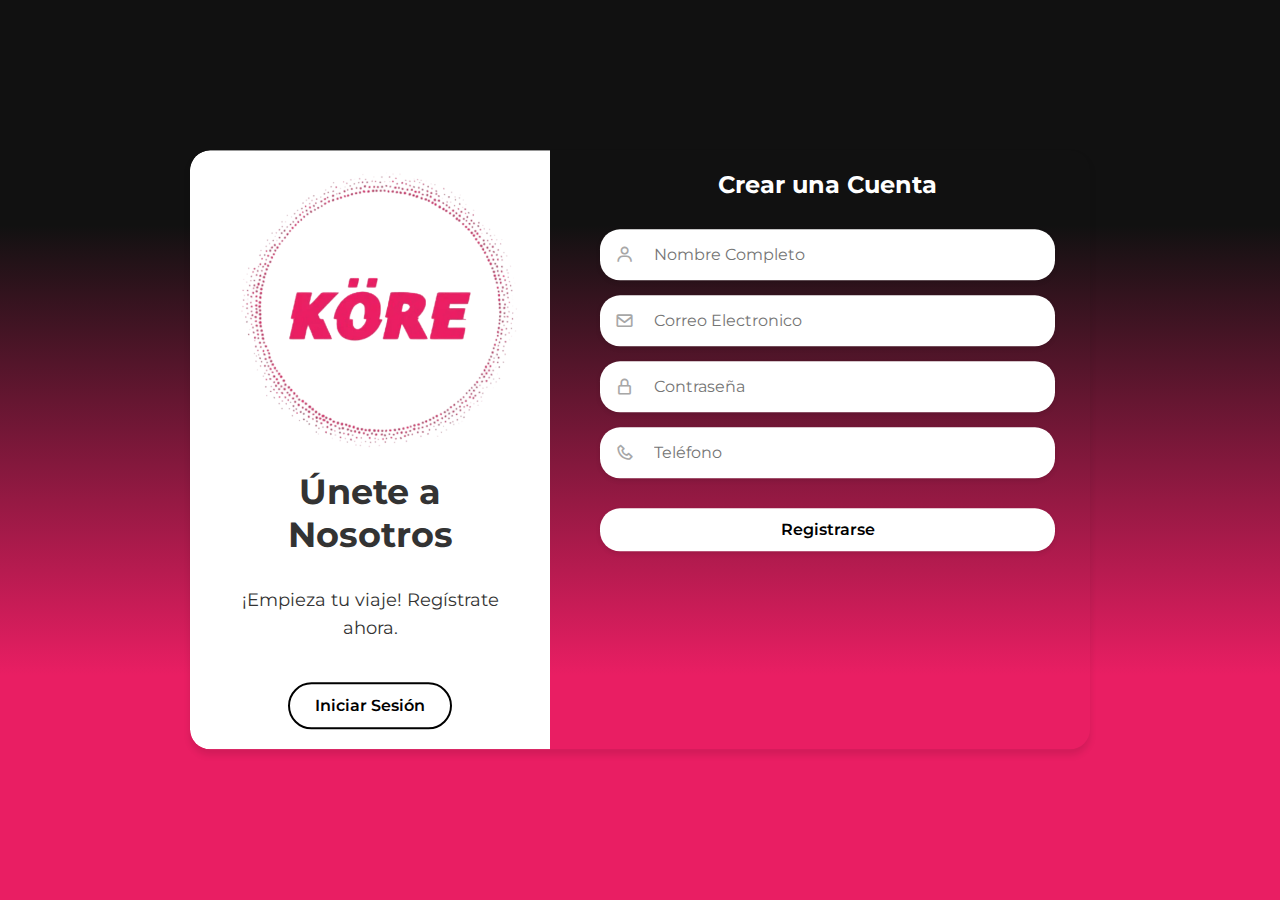
<file: frontend-KORE/views/carrito.html>
<!DOCTYPE html>
<html lang="es">
  <head>
    <meta charset="UTF-8" />
    <meta name="viewport" content="width=device-width, initial-scale=1.0" />
    <title>Carrito de Compra - KÖRE Streetwear</title>
    <link
      rel="shortcut icon"
      href="../assest/icon/KORE_logo_blanconegro_definitivo.webp"
    />
    <link rel="stylesheet" href="../css/style.css" />
    <link rel="stylesheet" href="../css/carrito.css" />
    <link
      href="https://fonts.googleapis.com/css2?family=Material+Symbols+Outlined"
      rel="stylesheet"
    />
  </head>
  <body>
    <header>
      <input type="checkbox" id="menu-tienda" class="menu-tienda" />
      <label for="menu-tienda" class="material-symbols-outlined menu-icon"
        >menu_open</label
      >
      <nav id="sideNav">
        <ul>
          <li>
            <a href="../index.html"
              ><img
                src="../assest/icon/KORE_logo_definitivo.webp"
                alt="logo de la tienda"
            /></a>
          </li>
          <li><a href="nosotros.html" class="enlace">Nosotros</a></li>
          <li><a href="tienda.html" class="enlace">Tienda</a></li>
          <li><a href="contacto.html" class="enlace">Contacto</a></li>
          <li id="menuUsuarios"><a href="usuarios.html" class="enlace">Usuarios</a></li>
          <li><a href="carrito.html" class="enlace">Carrito</a></li>
          <li class="user-info">
            <a href="perfil.html" class="enlace"
              ><span id="nombreUsuario"></span
            ></a>
          </li>
          <li class="boton_logout">
            <button id="logout">
              <img src="../assest/icon/apagar.webp" alt="logo de logout " />
            </button>
          </li>
        </ul>
      </nav>
      <div class="logo">
        <h1>KÖRE Streetwear</h1>
      </div>
    </header>

    <main class="carrito-container">
      <h2 class="titulo-carrito">Tu Carrito de Compra</h2>

      <section class="productos-carrito">
        <div id="lista-productos-carrito" class="lista-productos">
          <p class="carrito-vacio-mensaje">Tu carrito está vacío.</p>
        </div>
      </section>

      <section class="resumen-carrito">
        <h2>Resumen del Pedido</h2>
        <div class="linea-resumen">
          <span>Subtotal:</span>
          <span id="subtotal-carrito">0.00€</span>
        </div>
        <div class="linea-resumen">
          <span>Envío:</span>
          <span id="envio-carrito">5.00€</span>
        </div>
        <div class="linea-resumen total">
          <span>Total:</span>
          <span id="total-carrito">0.00€</span>
        </div>
        <button id="boton-checkout" class="boton-final" disabled>
          Proceder al Pago
        </button>
        <button
          id="vaciar-carrito"
          class="boton-final vaciar-carrito-btn"
          disabled
        >
          Vaciar Carrito
        </button>
      </section>
    </main>

    <footer>
      <p>2025 &copy; Aitor Perez</p>
    </footer>
    
  </body>
  <script type="module" src="../js/auth.js"></script>
    <script type="module" src="../js/me.js"></script>
    <script type="module" src="../js/user-info.js"></script>
    <script type="module" src="../js/logout.js"></script>
    <script type="module" src="../js/cartUtils.js"></script>
    <script type="module" src="../js/carrito.js"></script>
</html>
</file>
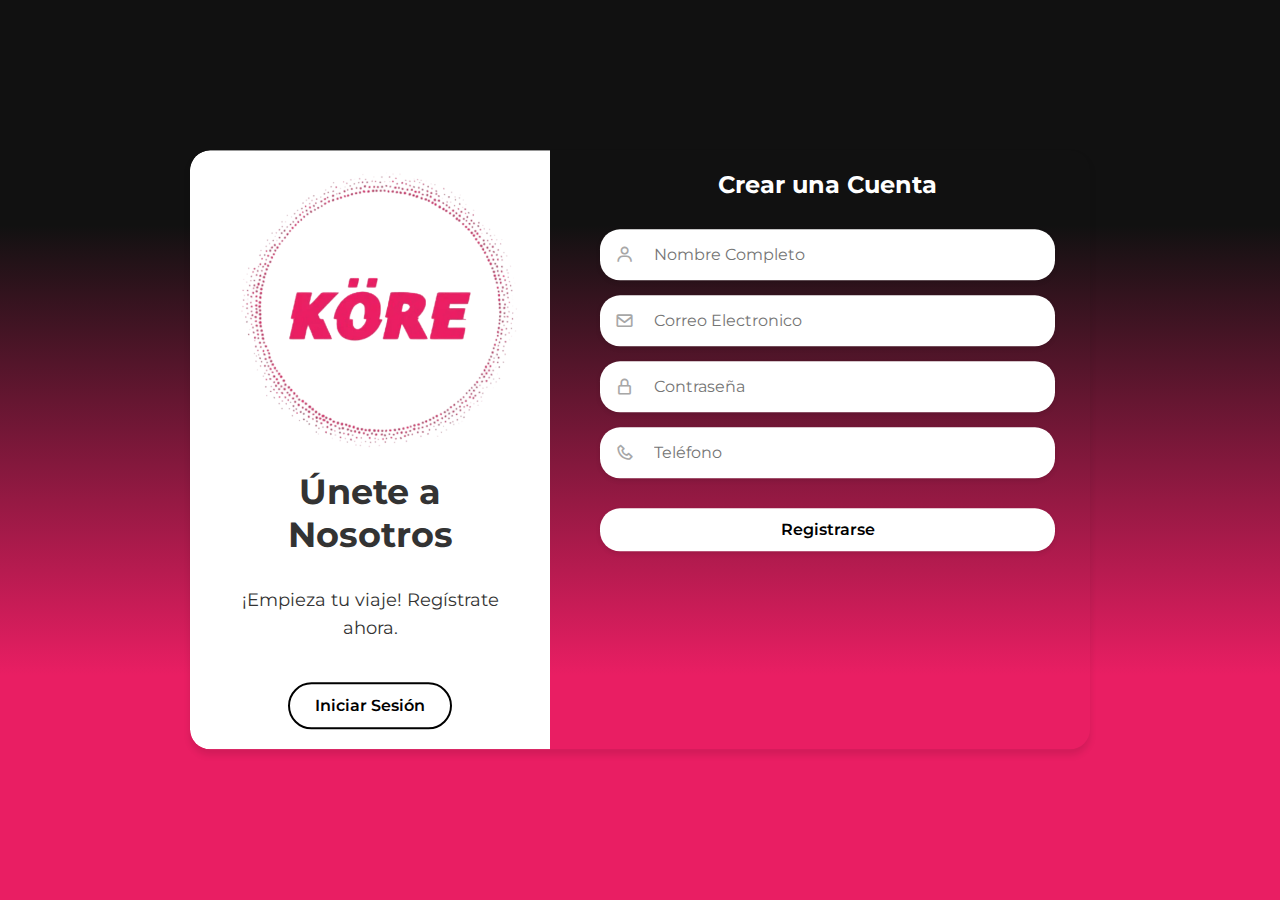
<file: frontend-KORE/views/contacto.html>
<!DOCTYPE html>
<html lang="en">

<head>
    <meta charset="UTF-8" />
    <meta name="viewport" content="width=device-width, initial-scale=1.0" />
    <title>Contacto - KÖRE Streetwear</title>
    <link rel="shortcut icon" href="../assest/icon/KORE_logo_blanconegro_definitivo.webp" />
    <link rel="stylesheet" href="../css/style.css">
    <link rel="stylesheet" href="../css/contacto.css">
    <link href="https://fonts.googleapis.com/css2?family=Material+Symbols+Outlined" rel="stylesheet" />
</head>
<!--EL CONTENIDO DE LA PÁGINA-->

<body>
    <!------------CABECERA Y NAVEGACIÓN-------->
    <header>

        <!-- INPUT OCULTO QUE CONTROLA EL MENÚ -->
        <input type="checkbox" id="menu-tienda" class="menu-tienda" />

        <!-- ICONO DE MENÚ COMO LABEL -->
        <label for="menu-tienda" class="material-symbols-outlined menu-icon">menu_open</label>

        <!-- MENÚ LATERAL -->
        <nav id="sideNav">
        <ul>
          <li>
            <a href="../index.html"
              ><img
                src="../assest/icon/KORE_logo_definitivo.webp"
                alt="logo de la tienda"
            /></a>
          </li>
          <li><a href="nosotros.html" class="enlace">Nosotros</a></li>
          <li><a href="tienda.html" class="enlace">Tienda</a></li>
          <li><a href="contacto.html" class="enlace">Contacto</a></li>
          <li id="menuUsuarios"><a href="usuarios.html" class="enlace">Usuarios</a></li>
          <li><a href="carrito.html" class="enlace">Carrito</a></li>
          <li class="user-info"><a href="perfil.html" class="enlace"><span id="nombreUsuario"></span></a></li>
                <li class="boton_logout"><button id="logout"><img
                src="../assest/icon/apagar.webp"
                alt="logo de logout "
            /></button></li>
        </ul>
      </nav>

        <div class="header-content">
            <h1>KÖRE Streetwear</h1>
        </div>
    </header>

    <!------------CONTENIDO PRINCIPAL-------->
    <main>
        <section>
            <h2>Contacto</h2>
            <p>¿Tienes alguna duda o quieres saber más de nuestros productos? Escríbenos:</p>

            <form action="KÖREStreetwear@gmail.com" method="post" enctype="text/plain">
                <label for="nombre">Nombre:</label><br>
                <input type="text" id="nombre" name="nombre" required>
                <br>
                <label for="email">Correo electrónico:</label>
                <br>
                <input type="email" id="email" name="email" required>
                <br>
                <label for="mensaje">Mensaje:</label><br>
                <textarea id="mensaje" name="mensaje"></textarea>
                <br>
                <input type="submit" value="Enviar">
                <input type="reset" value="Borrar">
            </form>
        </section>
    </main>

    <!------------CONTENIDO ADICIONAL-------->
    <aside>
        <p>TAmbien nos puedes encontrar en: </p>
        <img src="../assest/image/facebook_logo.webp" alt="logo de facebook" height="50" width="50">
        <img src="../assest/image/Instagram_logo.webp" alt="logo de instagram" height="50" width="50">
        <img src="../assest/image/Twitter-Emblem.webp" alt="logo de twiter" height="50" width="90">
    </aside>
    <!------------PIE DE PÁGINA-------->
    <footer>
        <p>2025 &copy; Aitor Perez</p>
    </footer>
</body>
    <script src="../js/auth.js"></script>
    <script src="../js/me.js">
    </script> <script src="../js/user-info.js">
    </script> <script src="../js/logout.js"></script>
</html>
</file>
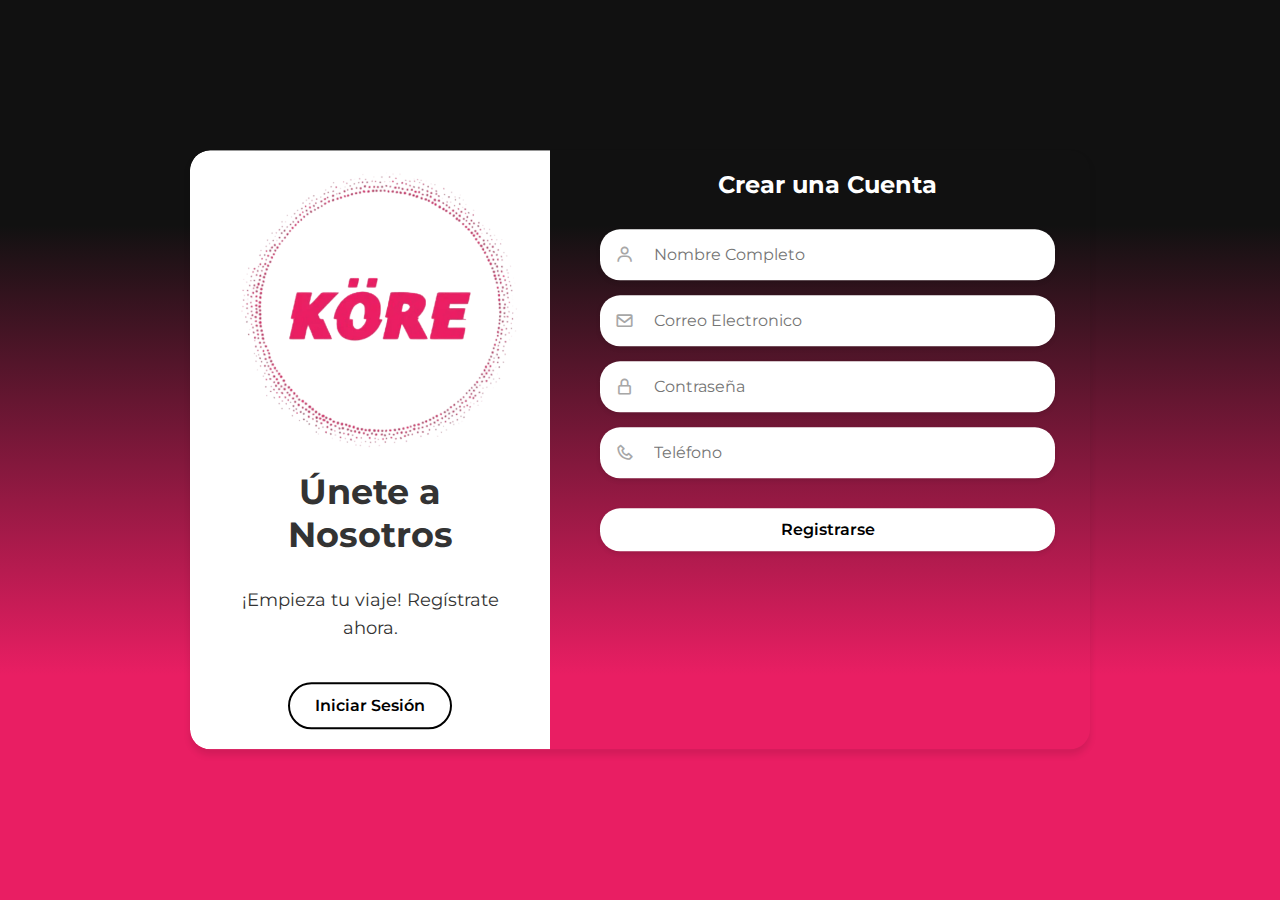
<file: frontend-KORE/views/inicio_registro.html>
<!DOCTYPE html>
<html lang="es">
<head>
    <meta charset="UTF-8">
    <meta name="viewport" content="width=device-width, initial-scale=1.0">
    <title>Inicio sesión y Registro - KÖRE Streetwear</title>
    <link rel="preconnect" href="https://fonts.googleapis.com">
    <link rel="preconnect" href="https://fonts.gstatic.com" crossorigin>
    <link href="https://fonts.googleapis.com/css2?family=Montserrat:wght@300;400;500;600;700&display=swap" rel="stylesheet">
    <link href='https://unpkg.com/boxicons@2.1.4/css/boxicons.min.css' rel='stylesheet'>
    <link rel="stylesheet" href="../css/inicio_registro.css">
    
</head>
<body>
    <div class="container-form register">
        <div class="information">
            <div class="info-childs">
                <img src="../assest/icon/KORE_logo_definitivo.webp" alt="Logo KORE">
                <h2>Únete a Nosotros</h2>
                <p>¡Empieza tu viaje! Regístrate ahora.</p>
                <input type="button" value="Iniciar Sesión" id="sign-in">
            </div>
        </div>
        <div class="form-information">
            <div class="form-information-childs">
                <h2>Crear una Cuenta</h2>
                <form class="form form-register" novalidate>
                    <div>
                        <label>
                            <i class='bx bx-user' ></i>
                            <input type="text" placeholder="Nombre Completo" name="userName">
                        </label>
                    </div>
                    <div>
                        <label >
                            <i class='bx bx-envelope' ></i>
                            <input type="email" placeholder="Correo Electronico" name="userEmail">
                        </label>
                    </div>
                    <div>
                        <label>
                            <i class='bx bx-lock-alt' ></i>
                            <input type="password" placeholder="Contraseña" name="userPassword">
                        </label>
                    </div>
                    <div>
                        <label>
                            <i class='bx bx-phone' ></i>
                            <input type="text" placeholder="Teléfono" name="phone">
                        </label>
                    </div>
                    <input type="submit" value="Registrarse">
                    <div class="alerta-error">Todos los campos son obligatorios</div>
                    <div class="alerta-exito">Te registraste correctamente</div>
                </form>
            </div>
        </div>
    </div>

    <div class="container-form login hide">
        <div class="information">
            <div class="info-childs">
                <img src="../assest/icon/KORE_logo_definitivo.webp" alt="Logo KORE">
                <h2>Bienvenido de Nuevo</h2>
                <p>Accede a tu cuenta para continuar.</p>
                <input type="button" value="Regístrarse" id="sign-up">
            </div>
        </div>
        <div class="form-information">
            <div class="form-information-childs">
                <h2>Iniciar Sesión</h2>
                <form class="form form-login" novalidate>
                    <div>
                        <label >
                            <i class='bx bx-envelope' ></i>
                            <input type="email" placeholder="Correo Electronico" name="userEmail">
                        </label>
                    </div>
                    <div>
                        <label>
                            <i class='bx bx-lock-alt' ></i>
                            <input type="password" placeholder="Contraseña" name="userPassword">
                        </label>
                    </div>
                    <input type="submit" value="Iniciar Sesión">
                    <div class="alerta-error">Todos los campos son obligatorios</div>
                    <div class="alerta-exito">Te registraste correctamente</div>
                </form>
            </div>
        </div>
    </div>
    
</body>
<script src="../js/inicio_registro.js"></script>
    <script src="../js/register.js"></script>
    <script src="../js/login.js"></script>
</html>
</file>
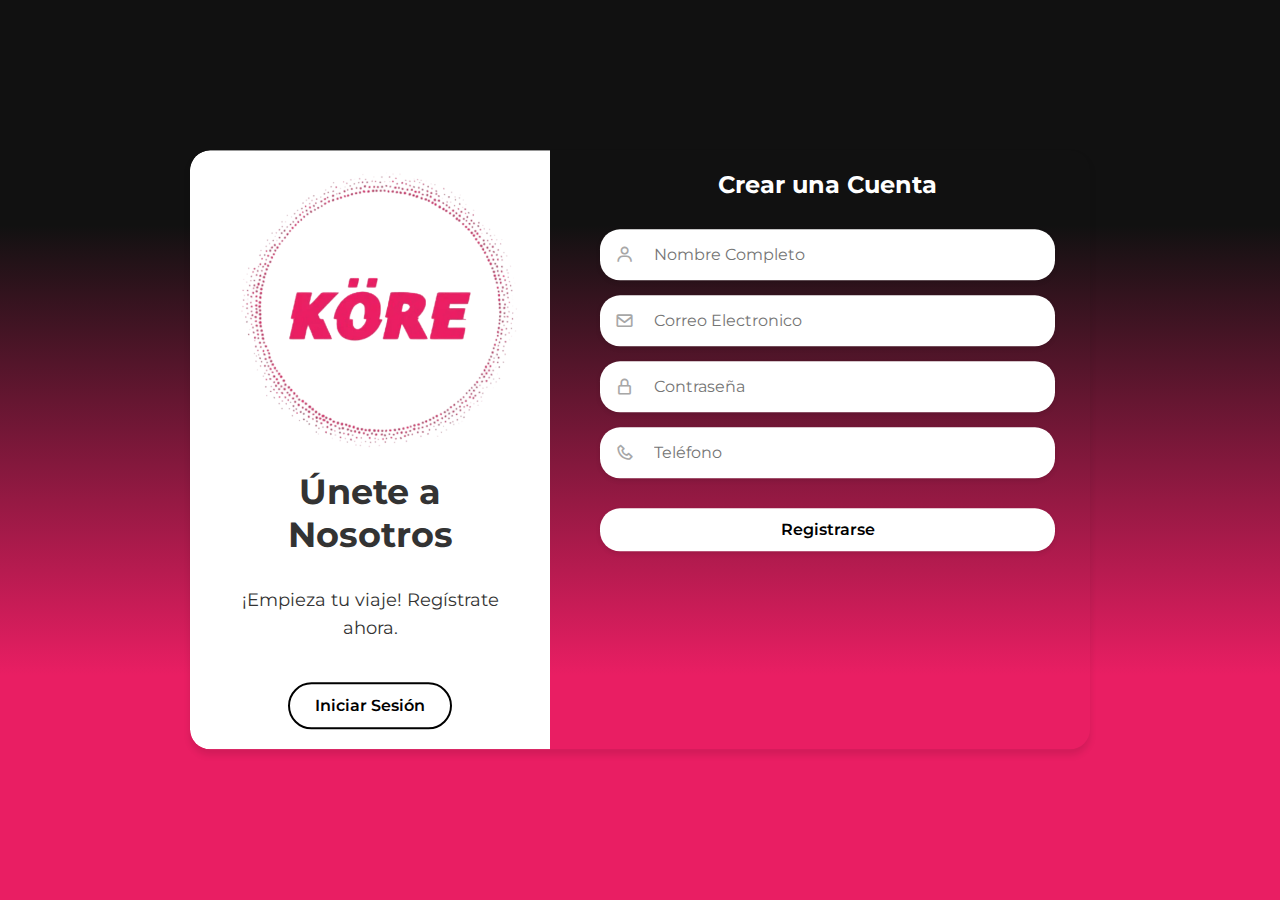
<file: frontend-KORE/views/nosotros.html>
<!DOCTYPE html>
<html lang="en">
  <head>
    <meta charset="UTF-8" />
    <meta name="viewport" content="width=device-width, initial-scale=1.0" />
    <title>Contacto - KÖRE Streetwear</title>
    <link
      rel="shortcut icon"
      href="../assest/icon/KORE_logo_blanconegro_definitivo.webp"
    />
    <link rel="stylesheet" href="../css/style.css" />
    <link rel="stylesheet" href="../css/nosotros.css" />
    <link
      href="https://fonts.googleapis.com/css2?family=Material+Symbols+Outlined"
      rel="stylesheet"
    />
  </head>
  <!--EL CONTENIDO DE LA PÁGINA-->

  <body>
    <!------------CABECERA Y NAVEGACIÓN-------->
    <header>
      <!-- INPUT OCULTO QUE CONTROLA EL MENÚ -->
      <input type="checkbox" id="menu-tienda" class="menu-tienda" />

      <!-- ICONO DE MENÚ COMO LABEL -->
      <label for="menu-tienda" class="material-symbols-outlined menu-icon"
        >menu_open</label
      >

      <!-- MENÚ LATERAL -->
      <nav id="sideNav">
        <ul>
          <li>
            <a href="../index.html"
              ><img
                src="../assest/icon/KORE_logo_definitivo.webp"
                alt="logo de la tienda"
            /></a>
          </li>
          <li><a href="nosotros.html" class="enlace">Nosotros</a></li>
          <li><a href="tienda.html" class="enlace">Tienda</a></li>
          <li><a href="contacto.html" class="enlace">Contacto</a></li>
          <li id="menuUsuarios"><a href="usuarios.html" class="enlace">Usuarios</a></li>
          <li><a href="carrito.html" class="enlace">Carrito</a></li>
          <li class="user-info">
            <a href="perfil.html" class="enlace"
              ><span id="nombreUsuario"></span
            ></a>
          </li>
          <li class="boton_logout">
            <button id="logout">
              <img src="../assest/icon/apagar.webp" alt="logo de logout " />
            </button>
          </li>
        </ul>
      </nav>

      <div class="header-content">
        <h1>KÖRE Streetwear</h1>
      </div>
    </header>

    <!------------CONTENIDO PRINCIPAL-------->
    <main>
      <h2>Sobre Nosotros</h2>

      <section>
        <article>
          <h3>Quiénes Somos</h3>
          <p>
            Somos una tienda de ropa apasionada por la moda y el estilo. Desde
            nuestros inicios, hemos trabajado para ofrecer prendas de calidad
            que reflejen la personalidad de nuestros clientes.
          </p>
        </article>

        <article>
          <h3>Nuestra Misión</h3>
          <p>
            Brindar una experiencia de compra única, con productos que combinan
            tendencia y comodidad, buscando siempre satisfacer las necesidades
            de quienes confían en nosotros.
          </p>
        </article>

        <article>
          <h3>Valores</h3>
          <ul>
            <li>Calidad en cada prenda</li>
            <li>Atención al cliente personalizada</li>
            <li>Sostenibilidad y responsabilidad social</li>
            <li>Pasión por la moda</li>
          </ul>
        </article>
      </section>
    </main>

    <!------------CONTENIDO ADICIONAL-------->

    <!------------PIE DE PÁGINA-------->
    <footer>
      <p>2025 &copy; Aitor Perez</p>
    </footer>
  </body>
  <script src="../js/auth.js"></script>
  <script src="../js/me.js"></script>
  <script src="../js/user-info.js"></script>
  <script src="../js/logout.js"></script>
</html>
</file>
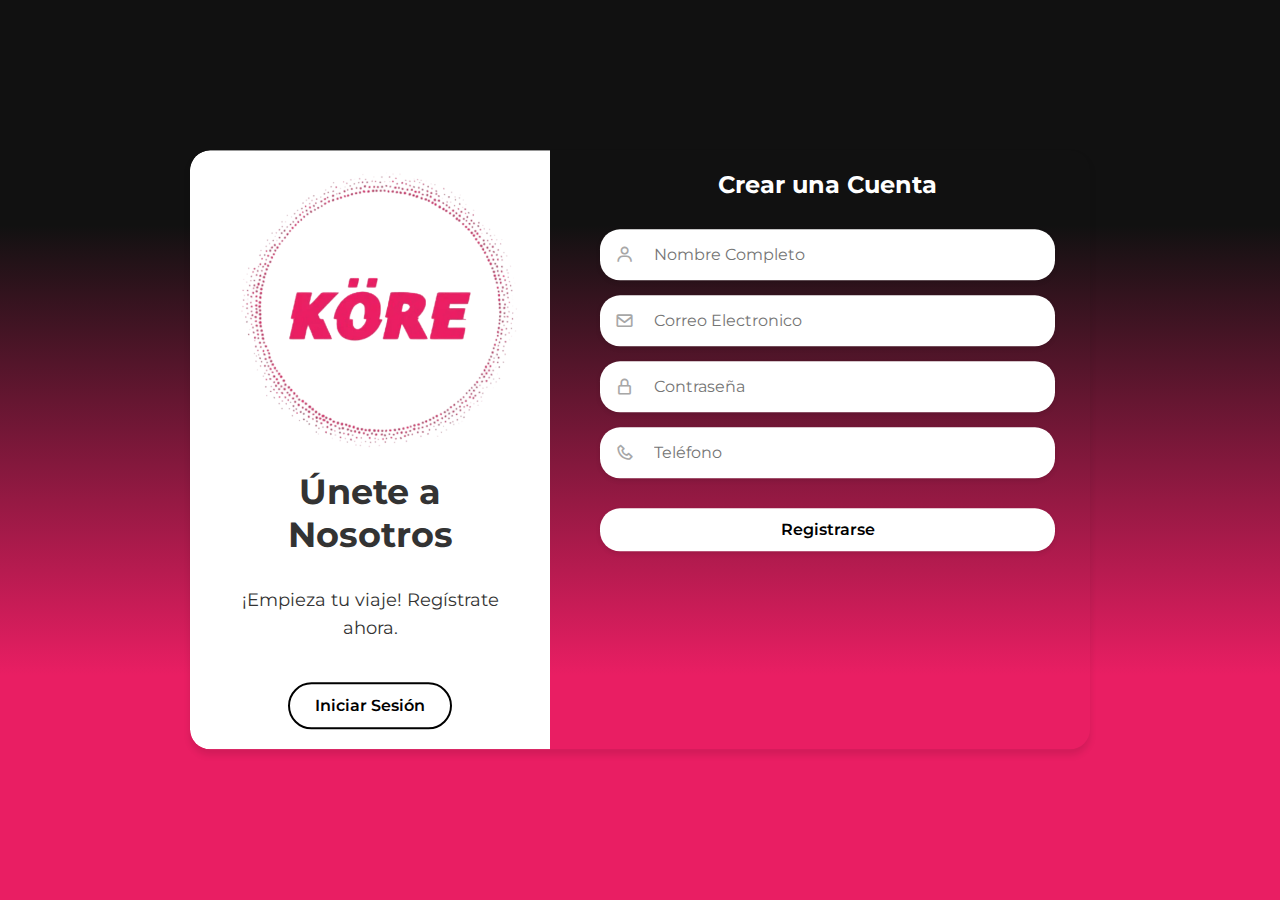
<file: frontend-KORE/views/perfil.html>
<!DOCTYPE html>
<html lang="en">
  <head>
    <meta charset="UTF-8" />
    <meta name="viewport" content="width=device-width, initial-scale=1.0" />
    <title>Perfil - KÖRE Streetwear</title>
    <link
      rel="shortcut icon"
      href="../assest/icon/KORE_logo_blanconegro_definitivo.webp"
    />
    <link rel="stylesheet" href="../css/style.css" />
    <link rel="stylesheet" href="../css/perfil.css" />
    <link
      href="https://fonts.googleapis.com/css2?family=Material+Symbols+Outlined"
      rel="stylesheet"
    />
  </head>

  <body>
    <!------------CABECERA Y NAVEGACIÓN-------->
    <header>
      <!-- INPUT OCULTO QUE CONTROLA EL MENÚ -->
      <input type="checkbox" id="menu-tienda" class="menu-tienda" />

      <!-- ICONO DE MENÚ COMO LABEL -->
      <label for="menu-tienda" class="material-symbols-outlined menu-icon"
        >menu_open</label
      >

      <!-- MENÚ LATERAL (NO TOCADO) -->
      <nav id="sideNav">
        <ul>
          <li>
            <a href="../index.html">
              <img
                src="../assest/icon/KORE_logo_definitivo.webp"
                alt="logo de la tienda"
              />
            </a>
          </li>
          <li><a href="nosotros.html" class="enlace">Nosotros</a></li>
          <li><a href="tienda.html" class="enlace">Tienda</a></li>
          <li><a href="contacto.html" class="enlace">Contacto</a></li>
          <li id="menuUsuarios">
            <a href="usuarios.html" class="enlace">Usuarios</a>
          </li>
          <li><a href="carrito.html" class="enlace">Carrito</a></li>
          <li class="user-info">
            <a href="perfil.html" class="enlace"
              ><span id="nombreUsuario"></span
            ></a>
          </li>
          <li class="boton_logout">
            <button id="logout">
              <img src="../assest/icon/apagar.webp" alt="logo de logout" />
            </button>
          </li>
        </ul>
      </nav>

      <div class="header-content">
        <h1>Perfil de Usuario</h1>
      </div>
    </header>

    <!------------CONTENIDO PRINCIPAL-------->
    <main>
      <!-- INFORMACIÓN DEL USUARIO -->
      <section>
        <form>
          <fieldset>
            <legend>Información Personal</legend>

            <label for="nombre">Nombre:</label><br />
            <input type="text" id="nombre" readonly />
            <br />
            <br />
            <label for="apellido">Apellido:</label><br />
            <input
              type="text"
              id="apellido"
              name="apellido"
              readonly
            /><br /><br />

            <label for="email">Correo Electrónico:</label><br />
            <input type="email" id="email" name="email" readonly /><br /><br />

            <label for="rol">Rol:</label><br />
            <input type="text" id="rol" name="rol" readonly /><br /><br />

            <label for="telefono">Teléfono:</label><br />
            <input
              type="tel"
              id="telefono"
              name="telefono"
              readonly
            /><br /><br />

            <label for="fecha_registro">Fecha de registro:</label><br />
            <input
              type="text"
              id="fecha_registro"
              name="fecha_registro"
              readonly
            /><br /><br />
          </fieldset>
        </form>
      </section>

      <!-- HISTORIAL DE COMPRAS -->
      <section>
        <h2>Historial de Compras</h2>

        <table>
          <thead>
            <tr>
              <th>ID Pedido</th>
              <th>Fecha</th>
              <th>Total</th>
              <th>Estado</th>
              <th>DETALLES</th>
            </tr>
          </thead>
          <tbody id="historialCompras">
            <!-- Ejemplo -->
          </tbody>
        </table>
      </section>
    </main>

    <!------------PIE DE PÁGINA-------->
    <footer>
      <p>2025 &copy; Aitor Perez</p>
    </footer>
    <div id="modalDetalle" class="modal-overlay" style="display: none">
      <div class="modal-content">
        <button onclick="cerrarModalDetalle()">Cerrar</button>
        <div id="contenidoDetalle"></div>
      </div>
    </div>
  </body>
  <script src="../js/auth.js"></script>
  <script src="../js/me.js"></script>
  <script src="../js/user-info.js"></script>
  <script src="../js/logout.js"></script>
  <script src="../js/perfil.js"></script>
</html>
</file>
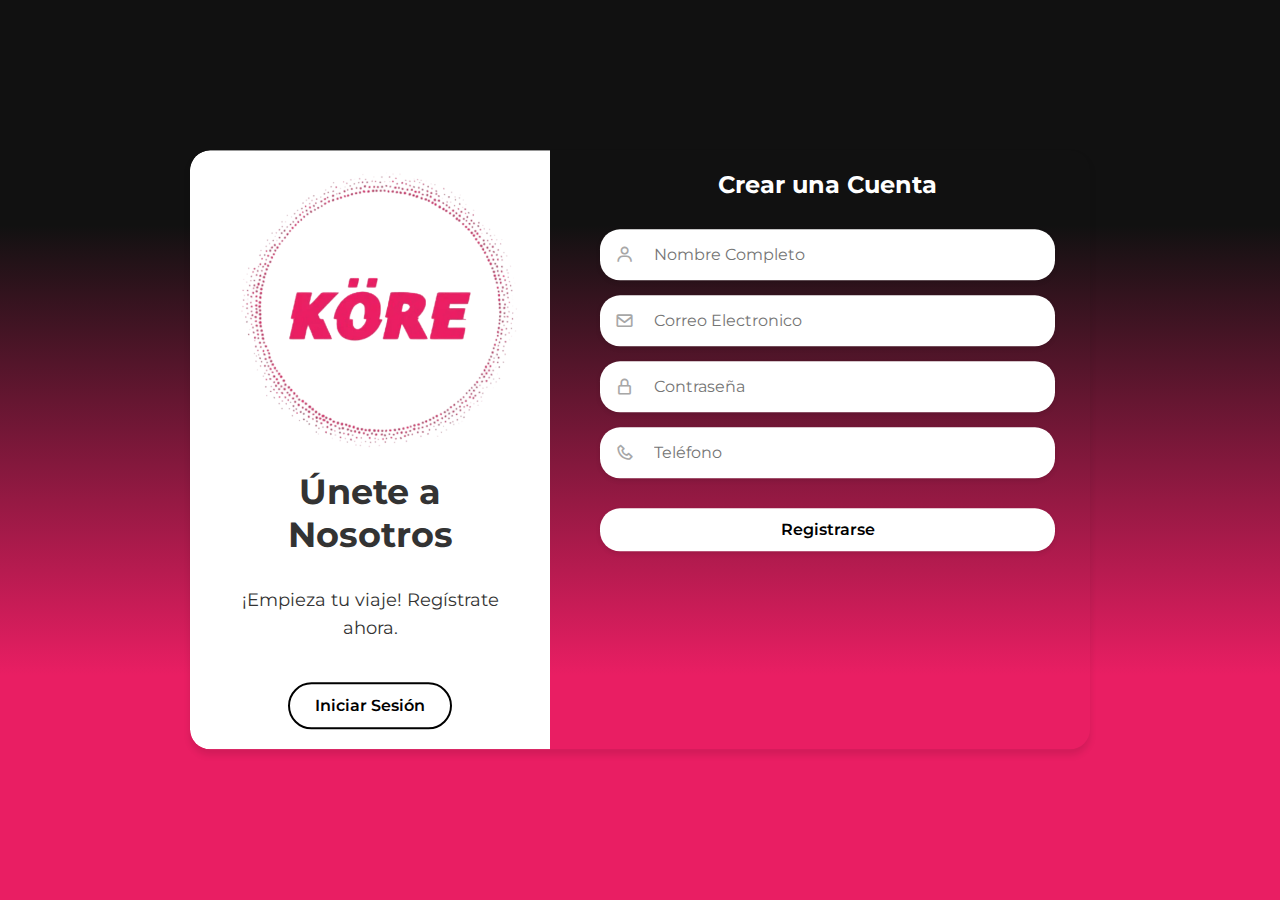
<file: frontend-KORE/views/tienda.html>
<!DOCTYPE html>
<html lang="en">
  <head>
    <meta charset="UTF-8" />
    <meta name="viewport" content="width=device-width, initial-scale=1.0" />
    <title>Tienda - KÖRE Streetwear</title>
    <link
      rel="shortcut icon"
      href="../assest/icon/KORE_logo_blanconegro_definitivo.webp"
    />
    <link rel="stylesheet" href="../css/style.css" />
    <link rel="stylesheet" href="../css/tienda.css" />
    <link
      href="https://fonts.googleapis.com/css2?family=Material+Symbols+Outlined"
      rel="stylesheet"
    />
  </head>
  <!--EL CONTENIDO DE LA PÁGINA-->

  <body>
    <!------------CABECERA Y NAVEGACIÓN--------->
    <header>
      <!-- INPUT OCULTO QUE CONTROLA EL MENÚ -->
      <input type="checkbox" id="menu-tienda" class="menu-tienda" />

      <!-- ICONO DE MENÚ COMO LABEL -->
      <label for="menu-tienda" class="material-symbols-outlined menu-icon"
        >menu_open</label
      >

      <!-- MENÚ LATERAL -->
      <nav id="sideNav">
        <ul>
          <li>
            <a href="../index.html"
              ><img
                src="../assest/icon/KORE_logo_definitivo.webp"
                alt="logo de la tienda"
            /></a>
          </li>
          <li><a href="nosotros.html" class="enlace">Nosotros</a></li>
          <li><a href="tienda.html" class="enlace">Tienda</a></li>
          <li><a href="contacto.html" class="enlace">Contacto</a></li>
          <li id="menuUsuarios"><a href="usuarios.html" class="enlace">Usuarios</a></li>
          <li><a href="carrito.html" class="enlace">Carrito</a></li>
          <li class="user-info"><a href="perfil.html" class="enlace"><span id="nombreUsuario"></span></a></li>
                <li class="boton_logout"><button id="logout"><img
                src="../assest/icon/apagar.webp"
                alt="logo de logout "
            /></button></li>
        </ul>
      </nav>

      <div class="header-content">
        <h1>KÖRE Streetwear</h1>
      </div>
    </header>

    <!------------CONTENIDO PRINCIPAL---------->
    <main>
      <h2>Nuestros productos</h2>
      <!-- Producto 1 -->
      <section class="galeria-products" id="listaProductos">
        <!-- 
            <article>
                <img src="../assest/image/tienda/camisa_blanca.webp" alt="Producto 1 camisa blanca">
                <h3>Camisa Blanca</h3>
                <p>Precio: 25.00€</p>
                <button>Comprar</button>
            </article> -->
        <!-- <article>
                <img src="../assest/image/tienda/vestido_rojo.webp" alt="Producto 4 vestido rojo">
                <h3>Vestido Rojo</h3>
                <p>Precio: 50.00€</p>
                <button>Comprar</button>
            </article>-->
      </section>
    </main>

    <!------------CONTENIDO ADICIONAL-------->
    <aside id="adminPanel" class="oculto">
      <button id="anadir-productos">Añadir</button>
      <button id="modo-eliminar">Eliminar</button>
    </aside>

    <section class="contenedor-section oculto" id="formulario-productos">
      <!-- 
        Usamos dos clases aquí:
            - "contenedor-section" aplica los estilos de diseño (display: flex, altura, etc.).
            - "oculto" se encarga de ocultar el section (display: none) cuando sea necesario.
        Así separamos la lógica de diseño (estructura) de la lógica de visibilidad (mostrar/ocultar).
        -->
      <!-- Título de la sección -->
      <h1 id="titulo-seccion" class="titulo-seccion">
        Añadir Nuevos Productos
      </h1>

      <!-- Lado izquierdo: formulario para añadir producto -->
      <div
        class="izquierda"
        role="form"
        aria-label="Formulario para añadir productos"
      >
        <form id="anadir-producto-form">
          <input type="hidden" name="ID_categoria" value="1" />

          <label for="archivo">Imagen del producto:</label>
          <input
            type="file"
            id="imagen-producto"
            name="imagen"
            accept="image/*"
            required
          />

          <label for="nombre">Nombre del producto:</label>
          <input
            type="text"
            id="nombre-producto"
            name="nombre"
            placeholder="Nombre del producto..."
            required
          />

          <label for="precio">Precio del producto:</label>
          <!-- Contenedor con símbolo € y campo de precio -->
          <div class="campo-precio">
            <input
              type="number"
              id="precio"
              name="precio"
              placeholder="0"
              required
            />
            <span class="simbolo-euro">€</span>
          </div>

          <button type="submit">Añadir a la tienda</button>
          <button id="cerrar-formulario" type="button">
            ❌ Cerrar formulario
          </button>
        </form>
      </div>

      <!-- Lado derecho: vista previa del producto -->
      <div class="derecha" aria-live="polite">
        <h3>Visualización en la tienda</h3>
        <div class="tarjeta" tabindex="0">
          <div class="imagen-contenedor">
            <img id="vista-imagen" alt="Vista previa" />
            <button id="borrar-imagen" class="boton-cruz" type="button">
              ❌
            </button>
          </div>
          <div class="nombre" id="vista-nombre">Nombre del producto</div>
          <div class="precio" id="vista-precio">0€</div>
        </div>
      </div>
    </section>
    <!------------PIE DE PÁGINA-------->
    <footer>
      <p>2025 &copy; Aitor Perez</p>
    </footer>
  </body>
  <script src="../js/auth.js"></script>
  <script src="../js/me.js">
  </script> <script src="../js/user-info.js">
  </script> <script src="../js/logout.js"></script>
  <script type="module" src="../js/tienda.js"></script>
</html>
</file>
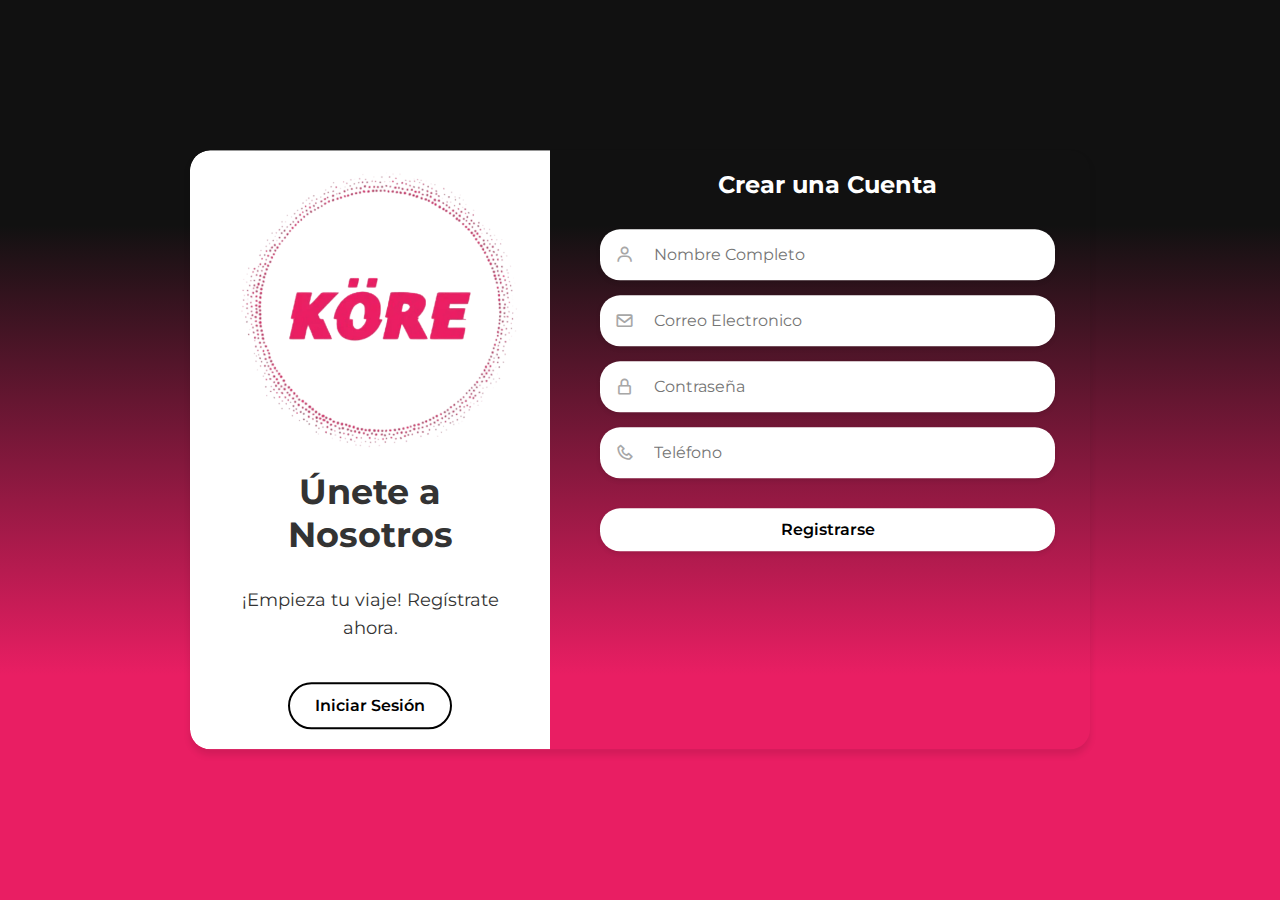
<file: frontend-KORE/views/usuarios.html>
<!DOCTYPE html>
<html lang="en">
  <head>
    <meta charset="UTF-8" />
    <meta name="viewport" content="width=device-width, initial-scale=1.0" />
    <title>Contacto - KÖRE Streetwear</title>
    <link
      rel="shortcut icon"
      href="../assest/icon/KORE_logo_blanconegro_definitivo.webp"
      sizes="128x128"
    />
    <link rel="stylesheet" href="../css/style.css" />
    <link rel="stylesheet" href="../css/usuarios.css" />
    <link
      href="https://fonts.googleapis.com/css2?family=Material+Symbols+Outlined"
      rel="stylesheet"
    />
  </head>

  <body>
    <!------------CABECERA Y NAVEGACIÓN-------->
    <header>
      <!-- INPUT OCULTO QUE CONTROLA EL MENÚ -->
      <input type="checkbox" id="menu-tienda" class="menu-tienda" />

      <!-- ICONO DE MENÚ COMO LABEL -->
      <label for="menu-tienda" class="material-symbols-outlined menu-icon"
        >menu_open</label
      >

      <!-- MENÚ LATERAL -->
      <nav id="sideNav">
        <ul>
          <li>
            <a href="../index.html"
              ><img
                src="../assest/icon/KORE_logo_definitivo.webp"
                alt="logo de la tienda"
            /></a>
          </li>
          <li><a href="nosotros.html" class="enlace">Nosotros</a></li>
          <li><a href="tienda.html" class="enlace">Tienda</a></li>
          <li><a href="contacto.html" class="enlace">Contacto</a></li>
          <li id="menuUsuarios"><a href="usuarios.html" class="enlace">Usuarios</a></li>
          <li><a href="carrito.html" class="enlace">Carrito</a></li>
          <li class="user-info">
            <a href="perfil.html" class="enlace"
              ><span id="nombreUsuario"></span
            ></a>
          </li>
          <li class="boton_logout">
            <button id="logout">
              <img src="../assest/icon/apagar.webp" alt="logo de logout " />
            </button>
          </li>
        </ul>
      </nav>

      <div class="header-content">
        <h1>KÖRE Streetwear</h1>
      </div>
    </header>

    <!------------CONTENIDO PRINCIPAL-------->
    <main>
      <h2>Gestión de Usuarios</h2>

      <input id="busqueda" placeholder="Buscar usuarios..." />

      <table id="tabla-usuarios">
        <thead>
          <tr>
            <th>ID</th>
            <th>Nombre</th>
            <th>Email</th>
            <th>Rol</th>
            <th>Teléfono</th>
            <th>Fecha registro</th>
            <th>Acciones</th>
          </tr>
        </thead>
        <tbody></tbody>
      </table>
      <div id="paginacion"></div>

      <!-- Modal -->
      <div id="modal" class="modal-overlay" style="display: none">
        <div class="modal-content">
          <!-- Formulario para editar usuario -->
          <form id="modalForm" style="display: none">
            <input type="hidden" name="id" />
            <div class="form-group">
              <label>Nombre: <input name="name" type="text" /></label>
            </div>
            <div class="form-group">
              <label>Email: <input name="email" type="email" /></label>
            </div>
            <div class="form-group">
              <label>Rol: <input name="role" type="text" /></label>
            </div>
            <div class="form-group">
              <label
                >Estado:
                <select name="isActive">
                  <option value="true">Activo</option>
                  <option value="false">Inactivo</option>
                </select>
              </label>
            </div>
            <div class="form-group">
              <label>Teléfono: <input name="phone" type="text" /></label>
            </div>
            <div class="modal-actions">
              <button type="submit">Guardar</button>
              <button type="button" id="modalClose"></button>
            </div>
          </form>

          <!-- Área para ver detalles completos del usuario -->
          <div id="modalDetalles">
            <button type="button" class="modal-close-detail">Cerrar</button>
          </div>
        </div>
      </div>
    </main>

    <!------------PIE DE PÁGINA-------->
    <footer>
      <p>2025 &copy; Aitor Perez</p>
    </footer>
    
  </body>
  <script src="../js/auth.js"></script>
    <script src="../js/me.js"></script>
    <script src="../js/user-info.js"></script>
    <script src="../js/logout.js"></script>
    <script src="../js/main.js" defer></script>
</html>
</file>
<file: frontend-KORE/css/carrito.css>
html, body {
  background: linear-gradient(to bottom, #111 25%, #e91e63 75%);
  background-attachment: fixed;
  background-repeat: no-repeat;
  background-size: cover;
  color: #f4f4f4;
  font-size: 1rem; /* base de 16px */
  height: 100%;
  margin: 0;
  display: flex;
  flex-direction: column;
}

main {
  flex: 1 0 auto;
}

footer {
  flex-shrink: 0;
  text-align: center;
  padding: 1rem 0;
  background-color:  #222;
  color: #f4f4f4;
}

/* Estilos para carrito.css */
.carrito-container {
    display: flex;
    flex-wrap: wrap; /* Permite que las secciones se envuelvan */
    gap: 30px;
    max-width: 1000px;
    margin: 40px auto;
    padding: 0 20px;
}

.productos-carrito {
    flex: 2 1 600px; /* La lista de productos ocupa más espacio */
    min-width: 300px;
    background-color: #fff;
    padding: 20px;
    border-radius: 8px;
    box-shadow: 0 2px 5px rgba(0,0,0,0.1);
}

.resumen-carrito {
    flex: 1 1 300px; /* El resumen ocupa menos espacio */
    min-width: 250px;
    background-color: #fff;
    padding: 20px;
    border-radius: 8px;
    color: #000000;
    box-shadow: 0 2px 5px rgba(0,0,0,0.1);
    align-self: flex-start; /* Se alinea arriba */
}

.titulo-carrito {
    width: 100%; /* El título ocupa todo el ancho */
    text-align: center;
    margin-bottom: 20px;
    font-size: 2.5em;
    color: #ffffff;
}

.carrito-vacio-mensaje {
    text-align: center;
    color: #777;
    font-style: italic;
    margin-top: 30px;
}

.linea-resumen {
    display: flex;
    justify-content: space-between;
    margin-bottom: 10px;
    padding-bottom: 5px;
    border-bottom: 1px solid #eee;
}

.linea-resumen.total {
    font-weight: bold;
    font-size: 1.2em;
    border-top: 2px solid #ccc;
    padding-top: 10px;
    margin-top: 15px;
}

.boton-final {
    display: block;
    width: 100%;
    padding: 15px;
    margin-top: 20px;
    background-color: #007bff;
    color: white;
    border: none;
    border-radius: 5px;
    font-size: 1.1em;
    cursor: pointer;
    transition: background-color 0.3s ease;
}

.boton-final:hover:not(:disabled) {
    background-color: #0056b3;
}

.boton-final:disabled {
    background-color: #cccccc;
    cursor: not-allowed;
}

.vaciar-carrito-btn {
    background-color: #dc3545;
}

.vaciar-carrito-btn:hover:not(:disabled) {
    background-color: #c82333;
}

/* Estilos para los ítems individuales del carrito (se generarán con JS) */
.item-carrito {
    display: flex;
    align-items: center;
    margin-bottom: 20px;
    padding-bottom: 15px;
    border-bottom: 1px dashed #eee;
}

.item-carrito .item-opcion {
    color: #333;
}

.item-carrito:last-child {
    border-bottom: none;
    margin-bottom: 0;
    padding-bottom: 0;
}

.item-carrito img {
    width: 100px;
    height: 100px;
    object-fit: cover;
    border-radius: 5px;
    margin-right: 15px;
}

.item-carrito .info-item {
    flex-grow: 1;
}

.item-carrito .info-item h3 {
    margin: 0 0 5px 0;
    font-size: 1.2em;
    color: #333;
}

.item-carrito .precio-item {
    margin: 0 0 10px 0;
    font-size: 1.1em;
    font-weight: bold;
    color: #555;
}

.cantidad-selector {
    display: flex;
    align-items: center;
    margin-bottom: 10px;
}

.cantidad-selector button {
    background-color: #f0f0f0;
    border: 1px solid #ddd;
    padding: 5px 10px;
    cursor: pointer;
    border-radius: 3px;
    font-size: 1em;
    margin: 0 5px;
    min-width: 30px;
    text-align: center;
}

.cantidad-selector button:hover {
    background-color: #e0e0e0;
}

.cantidad-item {
    font-weight: bold;
    min-width: 20px;
    text-align: center;
    color: #000000;
}

.eliminar-item {
    background-color: #f8d7da;
    color: #721c24;
    border: 1px solid #f5c6cb;
    padding: 8px 12px;
    border-radius: 5px;
    cursor: pointer;
    font-size: 0.9em;
    transition: background-color 0.3s ease;
    margin-left: auto; /* Empuja el botón a la derecha */
}

.eliminar-item:hover {
    background-color: #f5c6cb;
}

/* Media Queries para Carrito */
@media (max-width: 768px) {
    .carrito-container {
        flex-direction: column;
        padding: 0 10px;
        gap: 20px;
    }

    .productos-carrito,
    .resumen-carrito {
        flex: 1 1 auto; /* Se adaptan al 100% del ancho disponible */
        width: 100%;
        min-width: unset;
    }

    .item-carrito {
        flex-direction: column;
        align-items: flex-start;
        text-align: center;
    }

    .item-carrito img {
        margin-right: 0;
        margin-bottom: 10px;
    }

    .item-carrito .info-item {
        width: 100%;
        display: flex;
        flex-direction: column;
        align-items: center;
    }

    .eliminar-item {
        margin-left: 0;
        margin-top: 10px;
        width: 100%;
    }
}

@media (max-width: 480px) {
    .titulo-carrito {
        font-size: 2em;
    }
}
</file>
<file: frontend-KORE/css/contacto.css>
body {
  background: linear-gradient(to bottom, #111 25%, #e91e63 75%);
  background-attachment: fixed;
  background-repeat: no-repeat;
  background-size: cover;
  color: #f4f4f4;
}

/* Contenido principal */
main {
  max-width: 800px;
  margin: 0 auto;
  padding: 40px 20px;
}

main p {
  text-align: center;
  margin-bottom: 30px;
  color: #ccc;
}

/* Formulario */
form {
  display: flex;
  flex-direction: column;
  gap: 15px;
  background-color: #1c1c1c;
  padding: 30px;
  border-radius: 10px;
  box-shadow: 0 0 8px rgba(0, 0, 0, 0.4);
}

label {
  font-weight: bold;
  margin-bottom: 5px;
  color: #f4f4f4;
}

input[type="text"],
input[type="email"],
textarea {
  padding: 10px;
  border: none;
  border-radius: 5px;
  font-size: 1rem;
  background-color: #333;
  color: #f4f4f4;
  resize: vertical;
}

textarea {
  min-height: 120px;
}

input[type="submit"],
input[type="reset"] {
  background-color: #e91e63;
  color: white;
  border: none;
  padding: 10px;
  border-radius: 5px;
  font-weight: bold;
  cursor: pointer;
  transition: background 0.3s ease;
  width: 120px;
}

input[type="submit"]:hover,
input[type="reset"]:hover {
  background-color: #c2185b;
}

/* Aside (redes sociales) */
aside {
  text-align: center;
  padding: 30px 10px;
}

aside p {
  color: #000000;
  margin-bottom: 15px;
}

aside img {
  margin: 0 10px;
  transition: transform 0.3s ease;
}

aside img:hover {
  transform: scale(1.1);
}

/* Responsive */
@media (max-width: 768px) {
  header h1 {
    font-size: 2rem;
  }

  main {
    padding: 20px;
  }

  form {
    padding: 20px;
  }
}
</file>
<file: frontend-KORE/css/inicio_registro.css>
* {
  padding: 0;
  margin: 0;
  box-sizing: border-box;
  font-family: 'Montserrat', sans-serif;
}

body {
    background: linear-gradient(to bottom, #111 25%, #e91e63 75%);
    display: flex;
    align-items: center;
    justify-content: center;
    height: 100vh;
    background-size: cover;
    overflow: hidden; /* Evita el scroll principal de la página */
}

img {
    width: 280px;
    height: 280px;
}
/* El .container-form es el contenedor principal de cada tarjeta (registro/login) */
.container-form {
  display: flex;
  border-radius: 20px;
  box-shadow: 0 5px 7px rgba(0, 0, 0, .1);
  width: 900px; /* Ancho fijo para pantallas grandes */

  height: auto;
  min-height: 500px;
  max-height: 90vh;
  overflow: hidden; /* Oculta el scroll del contenedor principal */

  position: absolute;
  top: 50%;
  left: 50%;
  /* Posición FINAL centrada para ambas tarjetas.
     Esta es la posición a la que llegan cuando están completamente visibles. */
  transform: translate(-50%, -50%);
  opacity: 1; /* Completamente visible por defecto */

  /* TRANSICIÓN para cuando aparece:
     Aplicada cuando se remueve una de las clases de movimiento (e.g., .move-from-top).
     La visibilidad y pointer-events cambian instantáneamente al inicio (0s duración, 0s delay). */
  transition: transform 0.8s ease-out, opacity 0.8s ease-out, visibility 0s 0s, pointer-events 0s 0s;
  visibility: visible;
  pointer-events: auto;
}

/* CLASE BASE PARA OCULTAR (visibilidad, opacidad y no-interacción) */
/* Esta clase se aplica a una tarjeta cuando no está activa en la pantalla.
   Solo la oculta lógicamente, pero las animaciones de entrada/salida se controlan con otras clases. */
.hide {
  opacity: 0;
  visibility: hidden;
  pointer-events: none;
  /* IMPORTANTE: Si un elemento tiene 'hide' y no tiene una clase de movimiento,
     debe estar en su posición 'desactivada' sin animación al aplicarse.
     Por eso, 'transition: none;' es vital aquí para evitar transiciones al inicio si ya está oculto. */
  transition: none;
}


/* ESTADOS DE ENTRADA Y SALIDA (para las animaciones de movimiento) */

/* Tarjeta que entra (Viene desde ARRIBA) */
.move-from-top {
  /* Posición inicial de la tarjeta que va a aparecer.
     Se mueve desde arriba y está invisible. */
  transform: translate(-50%, -150%);
  opacity: 0;
  visibility: hidden;
  pointer-events: none;
  /* Transición nula al aplicar esta clase, para que salte a la posición inicial sin animar.
     La animación ocurre cuando esta clase se remueve, y la tarjeta va a la posición de .container-form. */
  transition: none;
}

/* Tarjeta que sale (Va hacia ABAJO) */
.move-to-bottom {
  /* Posición final de la tarjeta que va a desaparecer.
     Se mueve hacia abajo y se vuelve invisible. */
  transform: translate(-50%, 150%);
  opacity: 0;
  /* Transición para cuando se va:
     Animación de transform y opacidad.
     Visibilidad y pointer-events se cambian con un retraso para que la animación termine antes de ocultarse por completo. */
  transition: transform 0.8s ease-in, opacity 0.8s ease-in, visibility 0s 0.8s, pointer-events 0s 0.8s;
  visibility: hidden;
  pointer-events: none;
}


/* Estilos para el panel de información (lado izquierdo, texto "Bienvenido" / "Crear una cuenta") */
.information {
  width: 40%;
  display: flex;
  flex-direction: column;
  align-items: flex-start; /* Alinea los bloques (h2, p, button) a la izquierda */
  justify-content: center; /* Centra verticalmente el contenido dentro de 'information' */
  background-color: #ffffff;
  border-top-left-radius: 20px;
  border-bottom-left-radius: 20px;
  padding: 20px;
  flex-grow: 1; /* Permite que ocupe la altura disponible */
  min-height: 100%; /* Asegura que ocupe al menos el 100% de la altura del padre */
  box-sizing: border-box;
}

.info-childs {
  width: 100%;
  padding: 0 30px;
  display: flex;
  flex-direction: column;
  justify-content: center; /* Centra el contenido verticalmente si hay espacio */
  flex-grow: 1; /* Permite que crezca dentro de .information */
  min-height: 0; /* Importante para que flex-grow funcione correctamente con overflow */
  gap: 20px; /* Añade espacio entre los elementos hijos */
  align-items: flex-start; /* Asegura que los items dentro de info-childs también se alineen a la izquierda */
}

/* Estilos para los elementos dentro de .info-childs */
.info-childs h2 {
    font-size: 2.2rem;
    color: #333;
    margin-bottom: 10px;
    text-align: center;
}

.info-childs p {
    font-size: 1.1rem;
    line-height: 1.6;
    color: #333;
    margin-bottom: 20px;
    text-align: center; 
}

.info-childs input[type="button"] {
    background-color: transparent;
    color: #000000;
    border: 2px solid #000000;
    padding: 12px 25px;
    border-radius: 25px;
    cursor: pointer;
    font-weight: 600;
    font-size: 1rem;
    transition: background-color 0.3s ease, color 0.3s ease;
    display: block; /* Asegura que sea un elemento de bloque para que margin: auto funcione */
    margin: 0 auto; /* Centra horizontalmente el botón */
}

.info-childs input[type="button"]:hover {
    background-color: #4a82a0;
    color: #fff;
}

/* Asegura que los elementos dentro de info-childs no se encojan */
.info-childs h2,
.info-childs p,
.info-childs input[type="button"] {
    flex-shrink: 0;
}

/* Estilos para el panel del formulario (lado derecho, donde están los inputs) */
.form-information {
  width: 60%;
  display: flex;
  flex-direction: column;
  flex-grow: 1;
  min-height: 100%;
  align-items: center; /* Centra horizontalmente a form-information-childs */
  justify-content: center; /* Centra verticalmente a form-information-childs (si form-information-childs no ocupa todo el espacio) */
  text-align: center;
  background-color: #f8f8f800;
  border-top-right-radius: 20px;
  border-bottom-right-radius: 20px;
  padding: 20px;
  box-sizing: border-box;
}

/* Contenedor de los hijos del formulario (h2, icons, p, form) */
/* Esta es la regla general que se aplica a AMBOS formularios */
.form-information-childs {
  padding: 0 30px;
  width: 100%;
  display: flex;
  flex-direction: column;
  flex-grow: 1; /* Permite que ocupe todo el espacio vertical disponible */
  min-height: 0; /* Importante para el cálculo de flex-grow */
  /* Por defecto, los elementos se alinean al inicio (arriba) */
  justify-content: flex-start;
  /* Por defecto, los elementos se centran horizontalmente */
  align-items: center;
}

/* Reglas ESPECÍFICAS para la tarjeta de REGISTRO */
.container-form.register .form-information-childs {
    overflow-y: auto; /* Scroll para cuando el contenido del registro exceda */
    padding-right: 15px; /* Espacio para la barra de scroll */
}

/* Estilos para el formulario real dentro del REGISTRO */
.container-form.register .form-information-childs .form {
    flex-grow: 1; /* Permite que el formulario de registro crezca y empuje el scroll si es necesario */
}


/* === ESTILO ESPECÍFICO PARA LA TARJETA DE LOGIN === */
/* Seleccionamos el .form-information-childs que está dentro del .login container */
.container-form.login .form-information-childs {
    justify-content: center; /* Centra verticalmente TODO el contenido del formulario de login */
    align-items: center; /* Centra horizontalmente los elementos (h2, icons, p, form) */
    overflow-y: hidden; /* Oculta el scroll para el login, ya que no se espera mucho contenido */
    padding-right: 0; /* No necesitamos padding extra para scrollbar si no hay scroll */
}

/* Estilos para el formulario real dentro del LOGIN */
.container-form.login .form-information-childs .form {
    flex-grow: 0; /* El formulario NO intentará ocupar todo el espacio restante; su altura se adapta al contenido */
    width: 100%; /* Asegura que ocupe el ancho disponible para que sus inputs se centren */
}

/* Aseguramos que los elementos no-formulario (h2, icons, p) no se encojan */
.form-information-childs h2 {
    flex-shrink: 0;
    color: #fff;
}
.form-information-childs .icons,
.form-information-childs p {
    flex-shrink: 0;
}

/* Estilos generales para el elemento <form> (aplicable a ambos formularios) */
.form {
  margin: 30px 0 0 0;
  display: flex;
  flex-direction: column;
  gap: 15px; /* Aumenta el espacio vertical entre los campos y el botón */
  height: auto;
  min-height: 0;
  padding-right: 0;
  width: 100%; /* Asegura que el formulario ocupe el 100% del ancho de su padre */
}

/* Estilos de los <label> que contienen los campos de entrada */
.form label {
  display: flex;
  align-items: center; /* Alinea el icono y el input en el centro vertical */
  border-radius: 20px;
  padding: 8px 15px; /* Aumenta el padding interno del label para que el campo se vea más grande */
  background-color: #fff;
  box-shadow: 0 2px 5px rgba(0, 0, 0, .1);
  flex-shrink: 0;
  width: 100%; /* Asegura que el label ocupe todo el ancho disponible */
}

/* Estilos de los <input> dentro de los labels */
.form label input {
  width: 100%;
  padding: 8px 10px; /* Aumenta el padding interno del input */
  background-color: #fff;
  border: none;
  outline: none;
  border-radius: 20px;
  color: #333;
  font-size: 1rem; /* Asegura un tamaño de fuente legible */
}

/* Estilos de los iconos dentro de los labels */
.form label i {
  color: #a7a7a7;
  margin-right: 10px; /* Espacio entre el icono y el campo de texto */
  font-size: 1.2rem; /* Tamaño del icono */
}

/* Estilos para los botones de tipo submit */
.form input[type="submit"] {
  background-color: #ffffff;
  color: #000000;
  border-radius: 20px;
  border: none;
  padding: 12px 15px; /* Aumenta el padding del botón de submit */
  cursor: pointer;
  margin-top: 15px; /* Un poco más de espacio arriba del botón */
  box-shadow: 0 2px 5px rgba(0, 0, 0, .1);
  flex-shrink: 0;
  transition: background-color 0.3s ease, color 0.3s ease;
  font-size: 1rem; /* Un poco más grande el texto del botón */
  font-weight: 600;
}

.form input[type="submit"]:hover {
  background-color: #4a82a0;
    color: #fff;
}

/* PERSONALIZACION DE ALERTAS Y MENSAJES */
.form div .alerta {
  width: 100%;
  text-align: left;
  border-radius: 7px;
  margin-bottom: 10px;
  font-size: .8rem;
  flex-shrink: 0;
}

.form > .alerta-error,
.form > .alerta-exito {
  display: none;
}

.form .alertaError {
  display: block;
  background-color: #F66060;
  padding: .5rem 1rem;
  margin-top: 10px;
  font-weight: 500;
  font-size: .8rem;
}

.form .alertaExito {
  display: block;
  background-color: #0ca828;
  padding: .5rem 1rem;
  margin-top: 10px;
  font-weight: 500;
  font-size: .8rem;
}

.form .error {
  outline: solid 2px #9d2222;
}

/* Estilos para la barra de desplazamiento (para el formulario de registro si el contenido excede) */
.form-information-childs::-webkit-scrollbar {
    width: 8px;
}

.form-information-childs::-webkit-scrollbar-track {
    background: #f1f1f1;
    border-radius: 10px;
}

.form-information-childs::-webkit-scrollbar-thumb {
    background: #888;
    border-radius: 10px;
}

.form-information-childs::-webkit-scrollbar-thumb:hover {
    background: #555;
}


/* RESPONSIVE DESIGN */

@media screen and (max-width:920px) {
    .container-form {
        width: 90%; /* Reduce el ancho de la tarjeta en pantallas medianas */
    }
}

@media screen and (max-width:750px) {
  html {
    font-size: 12px; /* Reduce el tamaño base de fuente para pantallas más pequeñas */
  }
}

@media screen and (max-width:580px) {
  html {
    font-size: 15px; /* Aumenta el tamaño base de fuente para móviles pequeños */
  }

  .container-form {
    height: auto;
    flex-direction: column; /* Apila los paneles verticalmente en móviles */
    min-height: unset;
    max-height: unset; /* Sin límite de altura en móvil para que el contenido fluya */
    width: 100%; /* Ocupa todo el ancho en móvil */
    margin: 20px auto; /* Centra la tarjeta y añade margen superior/inferior */
    overflow-y: unset; /* Sin scroll principal en la tarjeta en móvil */
    overflow-x: hidden;
    box-shadow: none; /* Elimina la sombra en móvil para un diseño más limpio */
    position: static; /* En móvil, la tarjeta fluye con el documento, no es absoluta */
    transform: none; /* Desactiva el transform en móvil para que no interfiera */
    opacity: 1; /* Asegura que sea visible */
    visibility: visible; /* Asegura que sea visible */
    pointer-events: auto; /* Permite interacciones */
    /* Resetea las transiciones para móvil para evitar comportamientos no deseados */
    transition: none; 
  }

  .information {
    width: 100%; /* Ocupa todo el ancho */
    border-top-left-radius: 20px;
    border-top-right-radius: 20px;
    border-bottom-left-radius: 0px; /* Elimina el redondeo inferior izquierdo */
    border-bottom-right-radius: 0; /* Elimina el redondeo inferior derecho */
    flex-grow: 0; /* Ya no necesita crecer en altura si es columna */
    min-height: unset;
    align-items: center; /* Centra los items verticalmente en móvil */
    text-align: center; /* Centra el texto */
  }

  /* El botón de la información también centrado en móvil */
  .info-childs input[type="button"] {
      margin: 0 auto;
  }

  .form-information {
    width: 100%; /* Ocupa todo el ancho */
    border-bottom-left-radius: 20px; /* Añade redondeo inferior izquierdo */
    border-top-right-radius: 0; /* Elimina el redondeo superior derecho */
    overflow-y: unset; /* En móvil, el formulario no debería tener scroll propio */
    padding-right: 20px; /* Vuelve al padding normal en móvil */
  }

  /* Para la parte de login en móvil, también centrar */
  .container-form.login .form-information-childs {
      justify-content: center;
      overflow-y: unset; /* Asegúrate que no haya scroll en móvil para esta sección */
      padding-right: 0;
  }

  /* En móvil, las clases de movimiento deben ser ignoradas. Usamos display: none. */
  .hide,
  .move-from-top,
  .move-to-bottom {
      display: none !important; /* Fuerza la ocultación total sin animación */
      opacity: 0 !important;
      visibility: hidden !important;
      pointer-events: none !important;
      transform: none !important; /* Resetea el transform para evitar movimientos no deseados */
      transition: none !important; /* Sin transición en móvil para estas clases */
  }

  /* Cuando una tarjeta debe ser visible en móvil, se le remueven esas clases y display:flex */
  .container-form.register:not(.hide):not(.move-from-top):not(.move-to-bottom),
  .container-form.login:not(.hide):not(.move-from-top):not(.move-to-bottom) {
      display: flex !important; /* Asegura que la tarjeta activa se muestre como flex */
  }


  /* Asegura que en móvil los contenedores de formulario no tengan scroll si no lo necesitan */
  .form-information-childs {
      overflow-y: unset;
      padding-right: 0;
      min-height: unset;
  }

  /* Ajustes para el tamaño de los campos en responsive */
  .form label {
    padding: 10px 15px; /* Un poco más de padding en móvil */
  }

  .form label input {
    padding: 10px; /* Asegura buen padding en móvil */
    font-size: 1rem;
  }

  .form input[type="submit"] {
    padding: 12px 20px; /* Ajusta padding del botón en móvil */
    font-size: 1rem;
  }
}
</file>
<file: frontend-KORE/css/nosotros.css>
body {
  background: linear-gradient(to bottom, #111 25%, #e91e63 75%);
  background-attachment: fixed;
  background-repeat: no-repeat;
  background-size: cover;
  color: #f4f4f4;
}

/* Contenido principal */
main {
  max-width: 1000px;
  margin: 0 auto;
  padding: 40px 20px;
}

section {
  display: flex;
  flex-direction: column;
  gap: 30px;
}

article {
  background-color: #1c1c1c;
  padding: 25px;
  border-radius: 10px;
  box-shadow: 0 0 8px rgba(0,0,0,0.3);
}

article h3 {
  font-size: 1.5rem;
  color: #e91e63;
  margin-bottom: 10px;
}

article p, ul {
  color: #ccc;
  font-size: 1rem;
}

article ul {
  list-style: disc inside;
  margin-top: 10px;
  padding-left: 10px;
}

/* Responsive */
@media (max-width: 768px) {
  section {
    padding: 0 10px;
  }

  header h1 {
    font-size: 2rem;
  }

  main h2 {
    font-size: 1.5rem;
  }
}
</file>
<file: frontend-KORE/css/perfil.css>
html, body {
  background: linear-gradient(to bottom, #111 25%, #e91e63 75%);
  background-attachment: fixed;
  background-repeat: no-repeat;
  background-size: cover;
  color: #f4f4f4;
  font-size: 1rem; /* base de 16px */
  height: 100%;
  margin: 0;
  display: flex;
  flex-direction: column;
}

main {
  flex: 1 0 auto;
}

/* =========================
   PERFIL DE USUARIO
========================= */

main {
    max-width: 1000px;
    margin: 2rem auto;
    padding: 1.5rem;
    color: #fff;
}

/* ---------- SECCIONES ---------- */
main section {
    background-color: #111;
    border: 1px solid #333;
    border-radius: 8px;
    padding: 1.5rem;
    margin-bottom: 2rem;
}

/* ---------- TITULOS ---------- */
main h2 {
    margin-bottom: 1rem;
    text-transform: uppercase;
    letter-spacing: 2px;
    border-bottom: 2px solid #fff;
    padding-bottom: 0.5rem;
}

/* ---------- FORMULARIO ---------- */
form fieldset {
    border: none;
    padding: 0;
}

form legend {
    font-size: 1.2rem;
    font-weight: bold;
    margin-bottom: 1rem;
    text-transform: uppercase;
}

/* Etiquetas */
form label {
    font-size: 0.9rem;
    color: #ccc;
}

/* Inputs */
form input {
    width: 100%;
    padding: 0.6rem;
    margin-top: 0.3rem;
    background-color: #1c1c1c;
    border: 1px solid #444;
    border-radius: 4px;
    color: #fff;
    font-size: 0.95rem;
}

form input:read-only {
    background-color: #181818;
    cursor: default;
}

/* ---------- HISTORIAL DE COMPRAS ---------- */
table {
    width: 100%;
    border-collapse: collapse;
    margin-top: 1rem;
    font-size: 0.95rem;
}

table thead {
    background-color: #000;
}

table th,
table td {
    padding: 0.75rem;
    text-align: left;
    border-bottom: 1px solid #333;
}

table th {
    text-transform: uppercase;
    font-size: 0.85rem;
    letter-spacing: 1px;
}

table tbody tr:hover {
    background-color: #1a1a1a;
}

/* Estados del pedido (opcional) */
table td:last-child {
    font-weight: bold;
}

table td:last-child:contains("Entregado") {
    color: #4caf50;
}

table td:last-child:contains("Pendiente") {
    color: #ff9800;
}

/* ---------- RESPONSIVE ---------- */
@media (max-width: 768px) {
    main {
        padding: 1rem;
    }

    table,
    table thead,
    table tbody,
    table th,
    table td,
    table tr {
        display: block;
    }

    table thead {
        display: none;
    }

    table tr {
        margin-bottom: 1rem;
        border: 1px solid #333;
        padding: 0.5rem;
    }

    table td {
        display: flex;
        justify-content: space-between;
        padding: 0.5rem;
        border: none;
    }

    table td::before {
        content: attr(data-label);
        font-weight: bold;
        text-transform: uppercase;
        color: #aaa;
    }
}

/* =========================
   LAYOUT PERFIL + HISTORIAL
========================= */

main {
    display: grid;
    grid-template-columns: 1fr 2fr;
    gap: 2rem;
    align-items: start;
}

/* Perfil (primera sección) */
main section:first-of-type {
    position: sticky;
    top: 2rem;
}

.modal-overlay {
  position: fixed;
  top: 0;
  left: 0;
  width: 100%;
  height: 100%;
  background: rgba(0,0,0,.6);
  display: flex;
  align-items: center;
  justify-content: center;
  z-index: 999;
}


/* ===============================
   DETALLE DE PEDIDO (MODAL)
================================ */

#modalDetalle {
  position: fixed;
  inset: 0;
  background: rgba(0, 0, 0, 0.6);
  display: flex;
  justify-content: center;
  align-items: center;
  z-index: 9999;
  color: #000;
}

#modalDetalle .modal-content {
  background: #fff;
  max-width: 600px;
  width: 90%;
  padding: 20px;
  border-radius: 8px;
  max-height: 80vh;
  overflow-y: auto;
}

/* Cada producto */
.producto-detalle {
  display: flex;
  gap: 15px;
  align-items: flex-start;
}

/* IMAGEN */
.producto-detalle img {
  width: 80px;
  height: 80px;
  object-fit: cover;
  border-radius: 6px;
  border: 1px solid #ddd;
}

/* Texto */
.producto-detalle div {
  font-size: 14px;
}


/* ---------- RESPONSIVE ---------- */
@media (max-width: 1024px) {
    main {
        grid-template-columns: 1fr;
    }

    main section:first-of-type {
        position: static;
    }
}
</file>
<file: frontend-KORE/css/tienda.css>
/* --- Ajustes para el cuerpo y el main para mejor responsividad general --- */
html, body {
    background: linear-gradient(to bottom, #111 25%, #e91e63 75%);
    background-attachment: fixed;
    background-repeat: no-repeat;
    background-size: cover;
    color: #f4f4f4;
    font-size: 1rem; /* base de 16px */
    min-height: 100vh; /* Usar min-height para que el footer se quede abajo */
    margin: 0;
    display: flex;
    flex-direction: column;
}

main {
    flex: 1 0 auto;
    padding: 1.25rem; /* Añadir padding al main para que el contenido no toque los bordes */
    /* Eliminar margin-left y margin-right de aquí si se aplicaba a todo el main */
}

footer {
    flex-shrink: 0;
    text-align: center;
    padding: 1rem 0;
    background-color: #222;
    color: #f4f4f4;
}

main section h2 {
    text-align: center;
    font-size: 2rem; /* 32px */
    color: #f4f4f4;
    margin-bottom: 2rem; /* Espacio debajo del título de sección */
}

/* --- RESPONSIVIDAD PARA LA GALERÍA DE PRODUCTOS --- */
main .galeria-products {
    /* Eliminamos margin-left y margin-right fijos para que se centren y adapten */
    margin: 0 auto; /* Centrar la galería */
    max-width: 75rem; /* 1200px - Un ancho máximo para pantallas muy grandes */
    
    display: grid; 
    /* grid-template-columns: repeat(auto-fit, minmax(17.5rem, 1fr)); */
    /* Usamos un min-width para las columnas igual al ancho de tus artículos (280px) */
    grid-template-columns: repeat(auto-fit, minmax(17.5rem, 1fr)); 
    gap: 1.5rem; /* Espacio entre los productos, mantienes 24px */
    justify-items: center; /* Centrar los artículos dentro de sus celdas de cuadrícula */
    align-items: start; /* Alinear los artículos en la parte superior de sus celdas */
    padding: 1.25rem; /* 20px de padding interno para que no toque los bordes */
}

/* Estilos para cada artículo (tarjeta de producto) */
/* Reemplaza tu bloque 'article' existente con este */
article {
    background-color: #1c1c1c;
    border-radius: 0.625rem; /* 10px */
    padding: 1.25rem; /* 20px */
    text-align: center;
    width: 100%; /* El artículo toma el 100% del ancho de su celda en el grid */
    max-width: 17.5rem; /* 280px - Mantiene tu ancho preferido como máximo */
    height: 25rem; /* 400px - Altura fija para uniformidad */
    display: flex;
    flex-direction: column;
    align-items: center;
    justify-content: space-between; /* Distribuye el espacio entre los elementos */
    transition: transform 0.3s ease;
    box-shadow: 0 0.25rem 0.5rem rgba(0, 0, 0, 0.2); /* 4px 8px */
}

article img {
    width: 12.5rem; /* 200px */
    height: 12.5rem; /* 200px */
    object-fit: cover;
    border-radius: 0.5rem; /* 8px */
    margin-bottom: 0.625rem; /* 10px */
}

article p {
    color: #ccc;
    margin-bottom: 0.9375rem; /* 15px */
    flex-grow: 1; /* Permite que el párrafo de precio crezca y empuje el botón hacia abajo */
    display: flex; /* Para centrar el precio si solo es una línea */
    align-items: center; /* Centrar verticalmente */
    justify-content: center; /* Centrar horizontalmente */
}

article h3 {
    font-size: 1.2em; /* Mantener tu tamaño relativo */
    margin-bottom: 0.625rem; /* 10px */
    color: #f4f4f4;
}

article:hover {
    transform: scale(1.03);
}

/* Botones dentro de los artículos de la galería */
article button {
    width: 100%; /* Hacer que el botón ocupe todo el ancho de la tarjeta */
    margin: 0; /* Eliminar el margen lateral del botón si estaba afectando el ancho */
}

/* Aside (no debería tener margins que afecten el diseño global) */
aside {
    margin: 1.25rem auto; /* Centrar y añadir margen vertical */
    text-align: center;
    padding: 0 1.25rem; /* Añadir padding para que los botones no toquen los bordes */
}

aside button {
    background-color: #222;
    padding: 0.625rem 1.25rem; /* 10px 20px */
    margin: 0.3125rem;
    border-radius: 0.3125rem;
}


/*///////////////////////////PARTE NUEVA DE FORMULARIO - SIN CAMBIOS AQUÍ////////////////////////////////*/

/* Contenedor principal dividido en dos columnas */
.contenedor-section {
    display: flex;
    min-height: 100vh; /* altura completa de la ventana */
    position: relative; /* para posicionar título absoluto */
    flex-direction: row;
}

.oculto {
    display: none;
}

/* Título principal centrado arriba de todo */
.titulo-seccion {
    position: absolute;
    top: 1.25rem; /* 20px */
    width: 100%;
    text-align: center;
    font-size: 2rem; /* 32px */
    color: #333; /* Ojo, este color es oscuro. Si el fondo es oscuro, cámbialo a #f4f4f4 */
    z-index: 1;
}

/* Lado izquierdo: fondo azul, centrado contenido */
.izquierda,
.derecha {
    flex: 1; /* cada lado ocupa mitad */
    display: flex;
    align-items: center;
    justify-content: center;
    color: white;
}

.izquierda {
    background-color: #3498db;
}

/* Lado derecho: verde, columna para título + tarjeta */
.derecha {
    background-color: #2ecc71;
    flex-direction: column;
    padding: 1.25rem; /* 20px */
    display: flex;
    align-items: center;
    justify-content: center;
}

/* Estilo formulario */
form {
    background: rgba(255, 255, 255, 0.1);
    padding: 1.875rem; /* 30px */
    border-radius: 0.625rem; /* 10px */
    display: flex;
    flex-direction: column;
    gap: 0.9375rem; /* 15px */
    width: 18.75rem; /* 300px */
}

/* Etiquetas de los inputs */
label {
    font-size: 1rem;
    color: white;
}

/* Inputs generales */
input[type="text"],
input[type="number"],
input[type="file"] {
    padding: 0.5rem; /* 8px */
    border: none;
    border-radius: 0.3125rem; /* 5px */
    outline: none;
    font-size: 1rem;
}

/* Botón (general, fuera de article) */
button {
    padding: 0.625rem; /* 10px */
    background-color: #e91e63; /* Cambiado a tu color principal */
    border: none;
    color: white;
    font-weight: bold;
    border-radius: 0.3125rem; /* 5px */
    cursor: pointer;
    transition: background-color 0.3s ease;
    font-size: 1rem; /* Mismo tamaño que otros botones */
}

button:hover {
    background-color: #c2185b; /* Tono más oscuro al hover */
}

/* Título en el lado derecho */
.vista-tienda {
    text-align: center;
    color: white;
    margin-bottom: 1.25rem; /* 20px */
    font-size: 1.5rem; /* 24px */
    font-weight: bold;
}

/* Tarjeta que muestra la vista previa del producto */
.tarjeta {
    background: white;
    color: #333;
    border-radius: 0.625rem; /* 10px */
    padding: 1.25rem; /* 20px */
    width: 18.75rem; /* 300px */
    box-shadow: 0 0.25rem 0.5rem rgba(0, 0, 0, 0.2); /* 4px 8px */
    display: flex;
    flex-direction: column;
    align-items: center;
}

/* Imagen dentro de la tarjeta */
.tarjeta img {
    width: 100%;
    height: auto;
    border-radius: 0.3125rem; /* 5px */
    margin-bottom: 0.9375rem; /* 15px */
}

/* Nombre del producto */
.tarjeta .nombre {
    font-size: 1.2rem; /* 19.2px */
    font-weight: bold;
    margin-bottom: 0.625rem; /* 10px */
}

/* Precio del producto */
.tarjeta .precio {
    font-size: 1.1rem; /* 17.6px */
    color: #27ae60;
}

/* Contenedor para el input precio + símbolo € */
.campo-precio {
    display: flex; /* poner símbolo y input en línea */
    align-items: center; /* centrar verticalmente */
    background: white; /* fondo blanco para input + símbolo */
    border-radius: 0.3125rem; /* 5px */
    padding: 0 0.5rem; /* 0 8px */
}

/* Estilo para el símbolo € */
.simbolo-euro {
    margin-right: 0.3125rem; /* 5px */
    color: #555;
    font-weight: bold;
    user-select: none; /* que no se pueda seleccionar */
    font-size: 1rem;
}

/* Estilo del input dentro del contenedor */
.campo-precio input {
    border: none;
    flex: 1; /* que tome el espacio restante */
    padding: 0.5rem; /* 8px */
    border-radius: 0.3125rem; /* 5px */
    outline: none;
    font-size: 1rem;
}

.boton-final { /* Este botón ya no debería existir en tu HTML para el formulario */
    margin-top: 1rem; /* 16px */
    padding: 0.625rem 1.25rem; /* 10px 20px */
    background-color: #1abc9c;
    color: white;
    border: none;
    border-radius: 0.3125rem; /* 5px */
    font-weight: bold;
    cursor: pointer;
}

.imagen-contenedor {
    position: relative;
    display: inline-block;
}

.boton-cruz {
    position: absolute;
    top: 0.3125rem; /* 5px */
    right: 0.3125rem; /* 5px */
    background-color: rgba(255, 255, 255, 0);
    border: none;
    border-radius: 50%;
    font-size: 1rem; /* 16px */
    width: 1.75rem; /* 28px */
    height: 1.75rem; /* 28px */
    cursor: pointer;
    display: none;
    padding: 0;
    line-height: 1;
}

.boton-cruz:hover {
    background-color: #ffffff;
}

/* Responsividad básica para pantallas pequeñas */
@media (max-width: 48rem) { /* 768px */
    .contenedor-section {
        flex-direction: column;
        height: auto;
        min-height: 100vh;
    }

    .izquierda,
    .derecha {
        width: 100%;
        height: auto;
        padding: 1.25rem 0;
    }

    form,
    .tarjeta {
        width: 90%;
        max-width: 25rem; /* 400px */
    }

    .titulo-seccion {
        position: static;
        margin-bottom: 1.25rem; /* 20px */
        color: #f4f4f4; /* Asegurar que sea visible en fondo oscuro */
    }
}

/* --- Media Queries ESPECÍFICAS para la GALERÍA DE PRODUCTOS --- */

/* Para pantallas medianas (tablets, hasta 60rem/960px) */
@media (max-width: 60rem) { /* 960px */
    main .galeria-products {
        grid-template-columns: repeat(auto-fit, minmax(15rem, 1fr)); /* Min 240px de ancho por columna */
        padding: 1rem; /* Un poco menos de padding */
    }

    article {
        max-width: 15rem; /* Reducir el max-width de las tarjetas */
        height: 22rem; /* Reducir altura si es necesario */
    }

    article img {
        width: 10rem; /* 160px */
        height: 10rem; /* 160px */
    }
}

/* Para pantallas muy pequeñas (móviles, hasta 30rem/480px) */
@media (max-width: 30rem) { /* 480px */
    main .galeria-products {
        grid-template-columns: 1fr; /* Una sola columna */
        padding: 0.75rem; /* Menos padding aún */
        gap: 1rem; /* Menos espacio entre ítems */
    }

    article {
        max-width: 17.5rem; /* 280px - Volvemos a tu ancho original si es posible, ya que ahora es una columna */
        height: auto; /* Dejar que la altura se ajuste automáticamente */
    }

    article img {
        width: 100%; /* La imagen ocupa todo el ancho disponible */
        height: 12.5rem; /* Mantener una altura mínima */
        object-fit: contain; /* Ajustar la imagen dentro del espacio */
    }

    aside {
        margin: 1rem auto;
    }

    aside button {
        padding: 0.5rem 1rem;
        font-size: 0.9rem;
    }
}
</file>
<file: frontend-KORE/css/usuarios.css>
/* --- Estilos base que ya tienes --- */
html, body {
  background: linear-gradient(to bottom, #111 25%, #e91e63 75%);
  background-attachment: fixed;
  background-repeat: no-repeat;
  background-size: cover;
  color: #f4f4f4;
  font-size: 1rem;
  height: 100%;
  margin: 0;
  display: flex;
  flex-direction: column;
}

main {
  flex: 1 0 auto;
  transition: margin-left 0.3s ease; /* Añade esta línea para una transición suave */
}

h1 {
  transition: margin-left 0.3s ease; /* Añade esta línea para una transición suave */
}

body.menu-open main {
    margin-left: 170px;
}
body.menu-open h1 {
    margin-left: 170px;
}

footer {
  flex-shrink: 0;
  text-align: center;
  padding: 1rem 0;
  background-color: #222;
  color: #f4f4f4;
}

#busqueda {
  padding: 10px 14px;
  width: 320px;
  font-size: 15px;
  margin-bottom: 25px;
  border: 1px solid #ccc;
  border-radius: 6px;
  transition: all 0.2s ease;
}

#busqueda:focus {
  border-color: #007bff;
  outline: none;
  box-shadow: 0 0 0 2px rgba(0, 123, 255, 0.1);
}

table {
  width: 100%;
  border-collapse: collapse;
  background-color: rgba(255, 255, 255, 0);
  overflow: hidden;
}

thead {
  background-color: #007bff00;
  border-top: 1px solid #ffffff;
  border-bottom: 1px solid #ffffff;
}

th, td {
  padding: 14px 18px;
  text-align: left;
  color: #ffffff;
}

tbody tr:not(:last-child) {
  border-bottom: 1px solid #ffffff;
}

tbody tr:hover {
  background-color: #ffffff;
  cursor: pointer;
}

tr:hover td {
  color: #000000;
}

tr:hover button {
  background-color: #e91e63;
}

td[data-label="Acciones"] {
  display: flex;
  gap: 4px;
}

button {
  padding: 6px 10px;
  font-size: 13px;
  border: none;
  border-radius: 4px;
  cursor: pointer;
  transition: background 0.2s ease;
}

button.editar {
  background-color: #ffc107;
  color: #212529;
}

button.eliminar {
  background-color: #dc3545;
  color: white;
}

button:hover {
  opacity: 0.9;
}

/* Paginación */
#paginacion {
  margin-top: 15px;
  margin-bottom: 15px;
  text-align: center;
}

#paginacion button {
  background-color: #000000;
  color: white;
  border: none;
  margin: 0 5px;
  padding: 8px 14px;
  border-radius: 4px;
  cursor: pointer;
  font-size: 14px;
  transition: background-color 0.2s ease;
}

#paginacion button[disabled] {
  background-color: #6c757d;
  cursor: default;
}

#paginacion button:hover:not([disabled]) {
  background-color: #0056b3;
}

/* --- Modal --- */
#modal {
  display: none; /* Oculto por defecto */
  position: fixed;
  inset: 0;
  background-color: rgba(0, 0, 0, 0.6);
  display: flex; /* Flex para centrar contenido */
  justify-content: center;
  align-items: center;
  z-index: 1000;
  padding: 20px; /* Padding para móvil */
  overflow-y: auto;
}

#modal .modal-content {
  background: #fff;
  color: #333;
  padding: 25px 30px;
  border-radius: 12px;
  max-width: 480px;
  width: 100%;
  box-shadow: 0 8px 25px rgba(0, 0, 0, 0.3);
  position: relative;
  font-family: "Segoe UI", Tahoma, Geneva, Verdana, sans-serif;
}

/* Formulario dentro del modal */
#modalForm {
  display: none;
  flex-direction: column;
  gap: 16px;
}

#modalForm .form-group label {
  font-weight: 600;
  color: #444;
  display: block;
  margin-bottom: 6px;
}

#modalForm input[type="text"],
#modalForm input[type="email"],
#modalForm select {
  width: 100%;
  padding: 8px 12px;
  font-size: 1rem;
  border-radius: 6px;
  border: 1px solid #ccc;
  transition: border-color 0.3s ease;
}

#modalForm input[type="text"]:focus,
#modalForm input[type="email"]:focus,
#modalForm select:focus {
  border-color: #e91e63;
  outline: none;
  box-shadow: 0 0 6px rgba(233, 30, 99, 0.5);
}

/* Botones modal */
.modal-actions {
  display: flex;
  justify-content: flex-end;
  gap: 10px;
  margin-top: 10px;
}

.modal-actions button[type="submit"] {
  background-color: #e91e63;
  border: none;
  color: white;
  padding: 10px 18px;
  font-weight: 700;
  border-radius: 8px;
  cursor: pointer;
  transition: background-color 0.3s ease;
}

.modal-actions button[type="submit"]:hover {
  background-color: #c2185b;
}

.modal-actions button#modalClose {
  background-color: #999;
  color: white;
  border: none;
  padding: 10px 18px;
  border-radius: 8px;
  cursor: pointer;
  transition: background-color 0.3s ease;
}

.modal-actions button#modalClose:hover {
  background-color: #666;
}

/* Estilos para el div de detalles (modo ver) */
#modalDetalles {
  color: #222;
  font-size: 1rem;
  line-height: 1.5;
  user-select: text;
}

#modalDetalles p {
  margin-bottom: 10px;
}

#modalDetalles strong {
  color: #e91e63;
}

/* Responsive */
@media (max-width: 768px) {
body.menu-open main {
      margin-left: 0; /* En móviles, el main no se desplaza, el menú es un overlay */
  }

  table,
  thead,
  tbody,
  th,
  td,
  tr {
    display: block;
    width: 100%;
  }

  thead {
    display: none;
  }

  tbody tr {
    margin-bottom: 15px;
    border: 1px solid #ddd;
    border-radius: 5px;
    padding: 10px;
    background-color: white;
  }

  tbody td {
    display: flex;
    justify-content: space-between;
    padding: 10px 12px;
    border-bottom: 1px solid #eee;
    color: #000000;
  }

  tbody td::before {
    content: attr(data-label);
    font-weight: 500;
  }

  tbody td:last-child {
    border-bottom: none;
    justify-content: flex-start;
    gap: 4px;
  }

  /* Modal padding para pantallas pequeñas */
  #modal {
    padding: 10px;
  }
}

/* Ancho personalizado por columna */
th.col-id,
td[data-label="ID"] {
  width: 60px;
  max-width: 60px;
}

th.col-nombre,
td[data-label="Nombre"] {
  width: 160px;
  max-width: 160px;
}

th.col-email,
td[data-label="Email"] {
  width: 250px;
  max-width: 250px;
}

th.col-rol,
td[data-label="Rol"] {
  width: 120px;
  max-width: 120px;
}

th.col-estado,
td[data-label="Estado"] {
  width: 120px;
  max-width: 120px;
}

th.col-acciones,
td[data-label="Acciones"] {
  width: 120px;
  max-width: 120px;
}


.modal-actions button#modalClose {
  background-color: #ff0000;
  color: white;
  border: none;
  padding: 10px 18px;
  border-radius: 8px;
  cursor: pointer;
  transition: background-color 0.3s ease;
}

.modal-actions button#modalClose:hover {
  background-color: #666;
}
</file>
<file: frontend-KORE/css/style.css>
/* Reset de la web */
* {
    margin: 0;
    padding: 0;
    box-sizing: border-box;
}

/* Menu navegacion lateral de la web */
/* ------------------------------------------------------------------------- */
/* Ocultar el input del menú */
.menu-tienda {
    display: none;
}

/* Estilo del ícono del menú */
.menu-icon {
    position: fixed;
    top: 40px;
    left: 40px;
    font-size: 2rem;
    color: #fff;
    cursor: pointer;
    background-color: rgba(0, 0, 0, 0.9);
    padding: 8px;
    border-radius: 4px;
    transition: left 0.5s ease;
    z-index: 2;
}

/* Menú lateral */
#sideNav {
    background-color: #222;
    padding: 20px;
    width: 140px;
    height: 100vh;
    position: fixed;
    top: 0;
    left: -150px; /* Oculto inicialmente */
    transition: left 0.5s ease;
    z-index: 1;
}

/* Mostrar el menú cuando el input está marcado */
.menu-tienda:checked ~ #sideNav {
    left: 0;

}

/* Mover el icono del menu a la vez que sale el menu lateral*/
.menu-tienda:checked ~ .menu-icon {
    left: 160px; /* que son 140px del menú + 20px margen */
}

#sideNav ul {
    list-style: none;
    display: flex;
    flex-direction: column;
    align-items: flex-start;
    gap: 10px;
}

#sideNav li {
    margin: 0 5px;
}

#sideNav a {
    color: #fff;
    text-decoration: none;
    font-weight: bold;
    padding: 8px 12px;
    transition: background 0.3s ease;
}

#sideNav a.enlace:hover {
    background-color: #f4f4f4;
    color: #111;
    border-radius: 5px;
}

#sideNav img {
    width: 80px;
    height: 80px;
}

/* Encabezados de las paginas de la web*/
header h1 {
  text-align: center;
  font-size: 2.8rem;
  margin: 20px 0 10px;
  color: #e91e63;
}

/* Titulo de las secciones de cada apartado */
main h2 {
  text-align: center;
  font-size: 2rem;
  margin-bottom: 40px;
  color: #f4f4f4;
}

/* Footer de la web */
footer {
    background-color: #222;
    color: #ffffff;
    text-align: center;
    padding: 20px 0;
    font-size: 0.9rem;
}

#logout {
    background-color: #fff;
    border: 2px solid #000000;
    border-radius: 6px;
    padding: 10px;
    cursor: pointer;

    display: flex;
    align-items: center;
    justify-content: center;

    transition: background-color 0.3s ease;
}

#logout:hover {
    background-color: #999595;
}

#logout img {
    width: 1rem;
    height: 1rem;
    display: block;
}

#sideNav .boton_logout {
    position: absolute;
    bottom: 40px;
    left: 40px;
}
</file>
